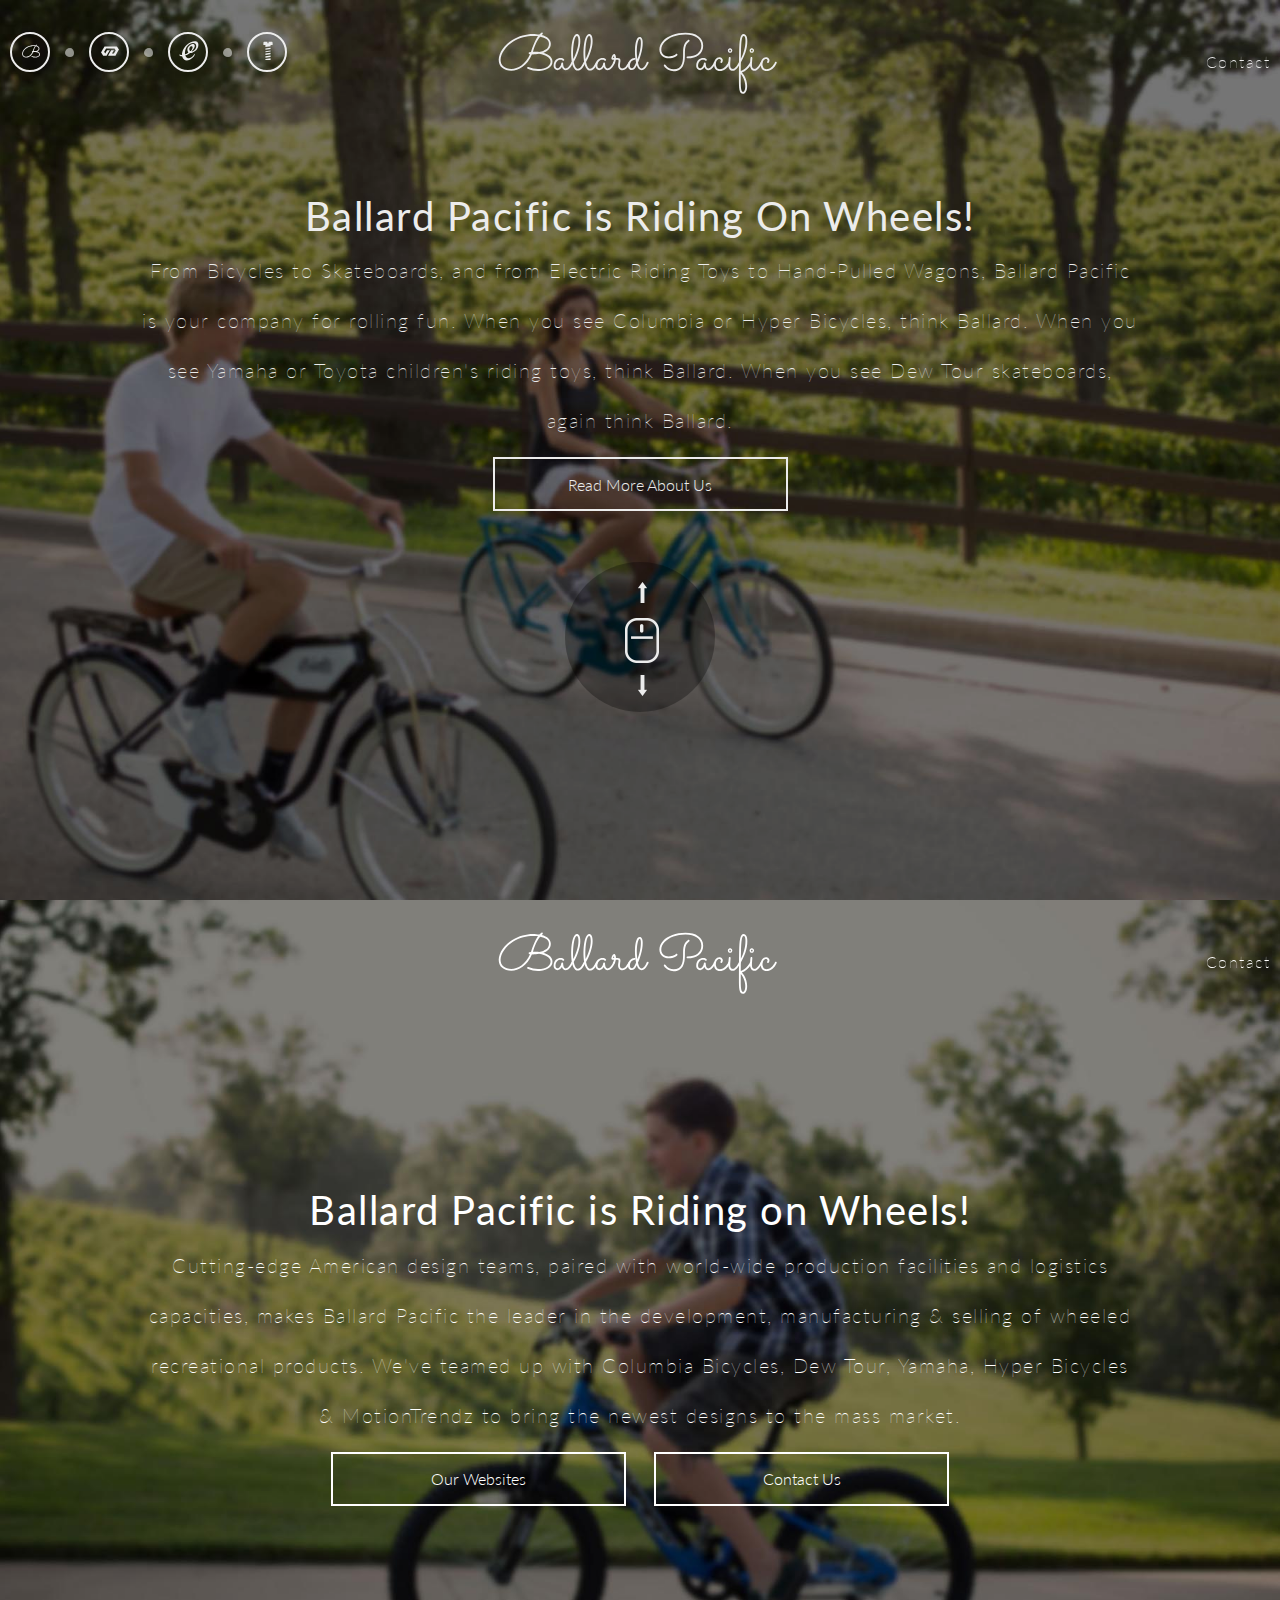
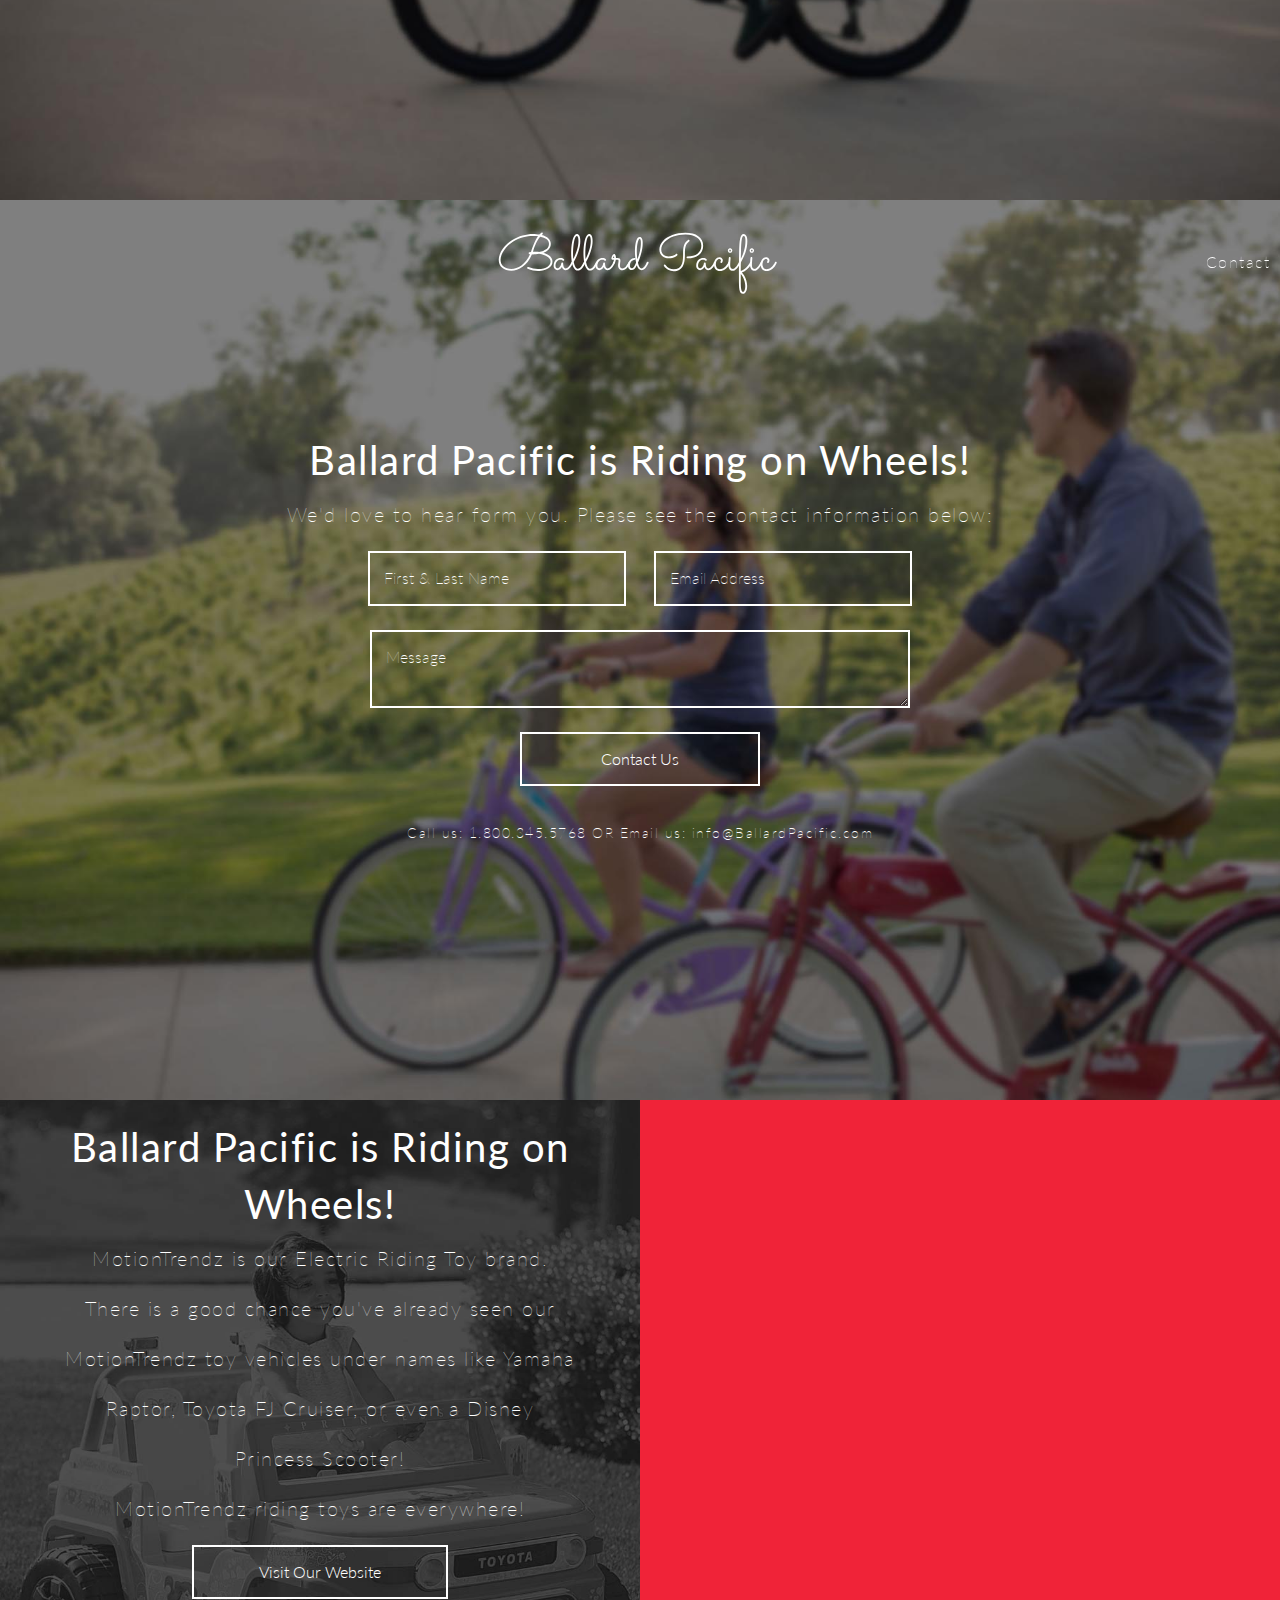
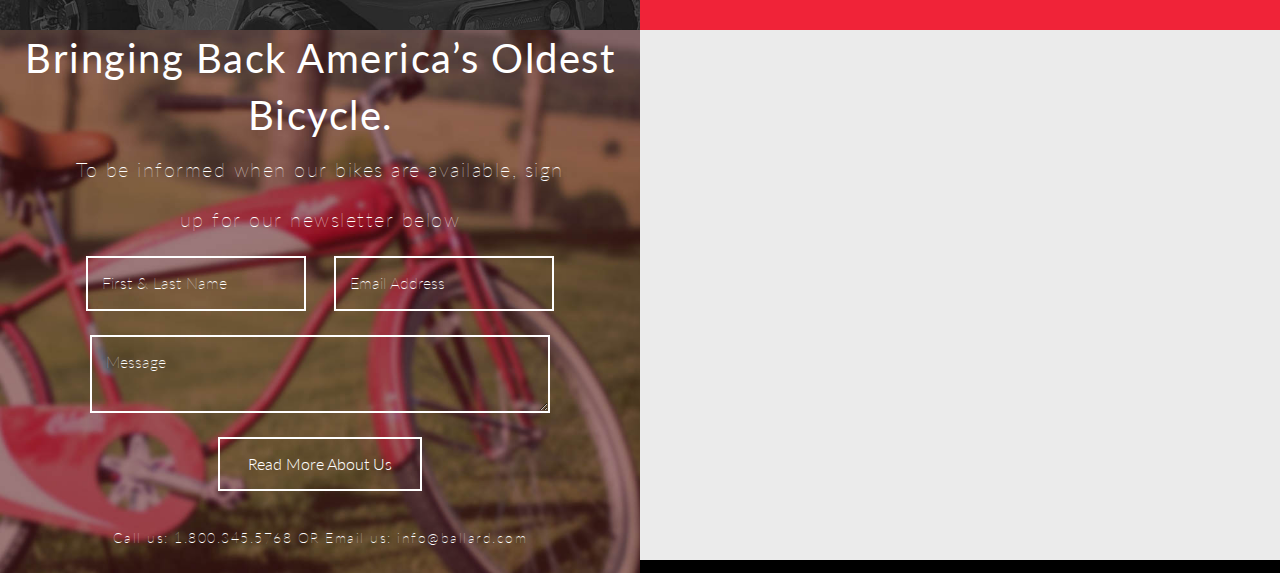
<file: index.html>
<!DOCTYPE html PUBLIC "-//W3C//DTD XHTML 1.0 Transitional//EN" "http://www.w3.org/TR/xhtml1/DTD/xhtml1-transitional.dtd">
<html xmlns="http://www.w3.org/1999/xhtml">
<head>
<meta http-equiv="Content-Type" content="text/html; charset=UTF-8" />
    <title>Ballard</title>
    <meta name="viewport" content="width=device-width, initial-scale=1.0, maximum-scale=1.0" />
    <meta name="apple-mobile-web-app-capable" content="no">


	<link rel="stylesheet" href="//netdna.bootstrapcdn.com/bootstrap/3.1.1/css/bootstrap.min.css">

    <link rel="stylesheet" href="css/styles.css" type="text/css" />    
    <link rel='stylesheet' href='http://fonts.googleapis.com/css?family=Lato:100,300,400,700,100italic,300italic,400italic,700italic' type='text/css'>

    <script src = "http://ajax.googleapis.com/ajax/libs/jquery/1.10.2/jquery.min.js"></script>
    <script src="//netdna.bootstrapcdn.com/bootstrap/3.1.1/js/bootstrap.min.js"></script> 
    
     

</head>

<body>
	<!-- PRELOADER -->
    <div id="preloader">
        <div id="status">
        	<div class="spinner">
                <div class="bounce1"></div>
                <div class="bounce2"></div>
                <div class="bounce3"></div>
            </div>
        </div>
    </div>

       
    <div class="mycontainer"><!-- my container --> 
        <nav class="myheader_main visible-lg">    
            <div class="headerelement_menu">
                <a class="bt_circle" href="#ballard" data-menu-top="0"><img src="img/ico1.svg" alt="Ballard" /></a>
                <div class="point"></div>
                <a class="bt_circle" href="#motiontrenz" data-menu-top="4400"><img src="img/ico2.svg" alt="MotionTrenz" /></a>
                <div class="point"></div>
                <a class="bt_circle" href="#columbia" data-menu-top="6000"><img src="img/ico3.svg" alt="Columbia" /></a>
                <div class="point"></div>
                <a class="bt_circle" href="parts_main.html"><img src="img/ico4.svg" alt="Order Parts" /></a>
            </div>
        </nav>
        <p class="hidden-lg fixedtrue" style="z-index:888">
      	<button type="button" class=" fixedtrue bt_menu" data-toggle="offcanvas"><span class="entypo-menu"></span></button>
    	</p>
        
        <div class="row-offcanvas row-offcanvas-left">    
            <nav class="col-xs-6 col-sm-3 sidebar-offcanvas fixedtrue" id="sidebar" role="navigation">
                <div class="headerelement_menu headerelement_menu_mobile">
                    <a class="bt_circle" href="#ballard"><img src="img/ico1.svg" alt="Ballard" /></a>
                    <div class="point"></div>
                    <a class="bt_circle" href="#motiontrenz"><img src="img/ico2.svg" alt="MotionTrenz" /></a>
                    <div class="point"></div>
                    <a class="bt_circle" href="#columbia"><img src="img/ico3.svg" alt="Columbia" /></a>
                    <div class="point"></div>
                    <a class="bt_circle" href="parts_main.html"><img src="img/ico4.svg" alt="Order Parts" /></a>
                </div>
            </nav>
        </div>  
    
                                    
    <!-- ####### ALL SECTIONS ####### -->  
      
    <!-- SECTION 1-->
    <section class="image" id="img_landing" data-0="left:0%;" data-1600="left:0%;" data-1800="left:-100%;">
        <div id="ballard"></div>
        <!-- HEADER OPTION -->    
        <div class="myheader">
            
            <!-- header left-->
            <div class="headerelement_logo"><img class="logoballard" src="img/logo_ballard.svg" alt="ballard" /></div>
            <div class="headerelement_contact visible-lg"><a class="pull-right txt_header">Contact</a><h2 class="entypo-chat pull-right"></h2></div>
        </div>
    
        <div class="section1">
            <p class="simple_title">Ballard Pacific is Riding On Wheels!</p>
            <p class="simple_text">From Bicycles to Skateboards, and from Electric Riding Toys to Hand-Pulled Wagons, Ballard Pacific is your company for rolling fun. When you see Columbia or Hyper Bicycles, think Ballard. When you see Yamaha or Toyota children's riding toys, think Ballard. When you see Dew Tour skateboards, again think Ballard.</p>
            <div class="btdiv"> <button type="button" class="btn btn-default btn-lg ">Read More About Us</button></div>
            <div class="mousecircle visible-lg visible-md"><img src="img/mousescroll.png" alt=""/></div>
        </div>
    </section>
    
    
    
    
    
    <!-- SECTION 2-->
    <section class="image" id="img_about" data-250="left:110%;" data-1200="left:0%;" data-3200="left:0%;" data-3300="left:-250%;">
        <!-- header left-->
        
        <div class="myheader">
            <div class="headerelement_logo"><img class="logoballard" src="img/logo_ballard.svg" alt="ballard" /></div>
            <div class="headerelement_contact visible-lg"><a class="pull-right txt_header">Contact</a><h2 class="entypo-chat pull-right"></h2></div>
        </div>
    
    
        <div class="section2">
            <p class="simple_title ">Ballard Pacific is Riding on Wheels!</p>
            <p class="simple_text ">Cutting-edge American design teams, paired with world-wide production facilities and logistics capacities, makes Ballard Pacific the leader in the development, manufacturing & selling of wheeled recreational products.  We've teamed up with Columbia Bicycles, Dew Tour, Yamaha, Hyper Bicycles & MotionTrendz to bring the newest designs to the mass market.</p>
            <div class="btdiv">
                <button type="button" class="btn btn-default btn-lg ">Our Websites</button>
                <button type="button" class="btn btn-default btn-lg ">Contact Us</button>
            </div>
        </div>
    </section>
    


    
    <!-- SECTION 3-->
    <section class="image" id="img_contact" data-1800="left:110%;" data-2800="left:0%;" data-3400="left:0%;" data-5000="left:0%;" data-5100="left:-250%;" >
        <!-- header left-->
        <div class="myheader">
            
            <div class="headerelement_logo"><img class="logoballard" src="img/logo_ballard.svg" alt="ballard" /></div>
            <div class="headerelement_contact visible-lg"><a class="pull-right txt_header">Contact</a><h2 class="entypo-chat pull-right"></h2></div>
        </div>
        
        <div class="section3">
            <p class="simple_title ">Ballard Pacific is Riding on Wheels!</p>
            <p class="simple_text ">We'd love to hear form you.  Please see the contact information below:</p>
            <form class="myform" action="" method="">
                <input name="name" class="txt_input" type="text" placeholder="First & Last Name" id="name" />
                <input name="email" class="txt_input" type="text" placeholder="Email Address" id="email" />
                <textarea name="message" class="txt_inputarea" placeholder="Message" id="message"></textarea>
                <div class="form_button">
                <button type="button" class="btn btn-default btn-lg">Contact Us</button>
                <p class="simple_text_small">Call us: 1.800.345.5768 OR Email us: info@BallardPacific.com</p>
                </div>
            </form>
        </div>
    </section>
    
        
    
    
    <!-- SECTION 4--> 
     <a id="motiontrenz" style="font-size:0px;">motiontrenz</a>   
    <section class="ciencien" id="motiontrenz">
        <!--izquierda-->
        <div class="image50" id="img_motiontrenz_left" data-3400="left:110%;" data-4400="left:0%;" data-5000="left:0%;" data-6000="left:0%;" data-6100="left:-250%;" style="z-index:200;">
            <!-- header left-->
            <div class="myheader hidden-lg">
                <div class="pull-right"><img class="logomotion pull-right" src="img/logo_motion.png" /></div>
            </div> 
            <div class="section_left">
                <p class="simple_title ">Ballard Pacific is Riding on Wheels!</p>
                <p class="simple_text ">MotionTrendz is our Electric Riding Toy brand.  There is a good chance you've already seen our MotionTrendz toy vehicles under names like Yamaha Raptor, Toyota FJ Cruiser, or even a Disney Princess Scooter!</p>
                <p class="simple_text ">MotionTrendz riding toys are everywhere!</p>
                <div class="btdiv"> <button type="button" class="btn btn-default btn-lg ">Visit Our Website</button></div>
            </div>
        </div> 
        
        <!--derecha-->
        <div class="image50 visible-lg" id="img_motiontrenz_right" data-3400="left:160%;" data-4400="left:50%;" data-5000="left:50%;" data-6000="left:50%;" data-6100="left:-200%;" style="z-index:100;">
            <!-- header section-->
            <div class="myheader">
                <div class="pull-right"><img class="pull-right" src="img/logo_motion.png" /></div>
            </div>
            <div class="section_right">
                <div class="col-lg-12"></div>
            </div>
        </div>
    </section>
    
        <!-- bike red-->
        <div class="image bike" style="top: 33%;"
            data-0="left:30%; opacity:0; display:none;"
            data-4100="left:30%; opacity:1; display:inline;"
            data-4300="left:66%; opacity:1; display:inline;">
            <img class="" src="img/bg_redbike.png" alt="bike" />        
        </div> 


     <!-- SECTION 5-->
    <a id="columbia" style="font-size:0px;">columbia</a>
    <section id="columbia" class="ciencien">    
        <div class="image50" id="img_columbia_left"  data-5000="left:110%;" data-6000="left:0%;" data-6600="left:0%;" data-7600="left:0%;" style="z-index:300;">
            <!-- header left-->
            <div class="myheader hidden-lg">
                <div class="pull-right"><img class="logocolumbia pull-right" src="img/log_columbia2.svg"/></div>
            </div> 
            <div class="section_left">
                <p class="simple_title ">Bringing Back America’s Oldest Bicycle.</p>
                <p class="simple_text ">To be informed when our bikes are available, sign up for our newsletter below</p>
                <form class="myform" action="" method="">
                    <input name="name" class="txt_input" type="text" placeholder="First & Last Name" id="name" />
                    <input name="email" class="txt_input" type="text" placeholder="Email Address" id="email" />
                    <textarea name="message" class="txt_inputarea" placeholder="Message" id="message"></textarea>
                    <div class="form_button">
                        <button type="button" class="btn btn-default btn-lg">Read More About Us</button>
                        <p class="simple_text_small">Call us: 1.800.345.5768 OR Email us: info@ballard.com</p>
                    </div>
                </form>
            </div>
        </div>
       
    
        <div class="image50 visible-lg" id="img_columbia_right"  data-5000="left:160%;" data-6000="left:50%;" data-6600="left:50%;" data-7600="left:50%;"style="z-index:200;">
            <!-- header section-->
            <div class="myheader">
                <div class="pull-right"><img class="pull-right" src="img/log_columbia.svg"/></div>
            </div>
            <div class="section_right">
                <div class="col-lg-12"></div>
            </div>
        </div>
    </section>    
    
        <!-- bike black -->
        <div class="image bike" style="z-index:200;"
            data-0="left:30%; opacity:0; display:none;"
            data-5700="left:30%; opacity:1; display:inline;"
            data-5900="left:56%; opacity:1; display:inline;">
            <img class=""  src="img/bg_blackbike.png" alt="bike" />      
        </div>
        
                   
	</div><!-- end my container --> 
        
    <!-- BODY JSs -->
    <script src="js/bootstrap.min.js"></script>	 
    <script type="text/javascript" src="js/skrollr.min.js"></script>
    <script type="text/javascript" src="js/skrollr.menu.min.js" type="text/javascript" charset="utf-8"></script>
    <script type="text/javascript" src="js/ballard.js"></script>

    
</body>
</html>
</file>
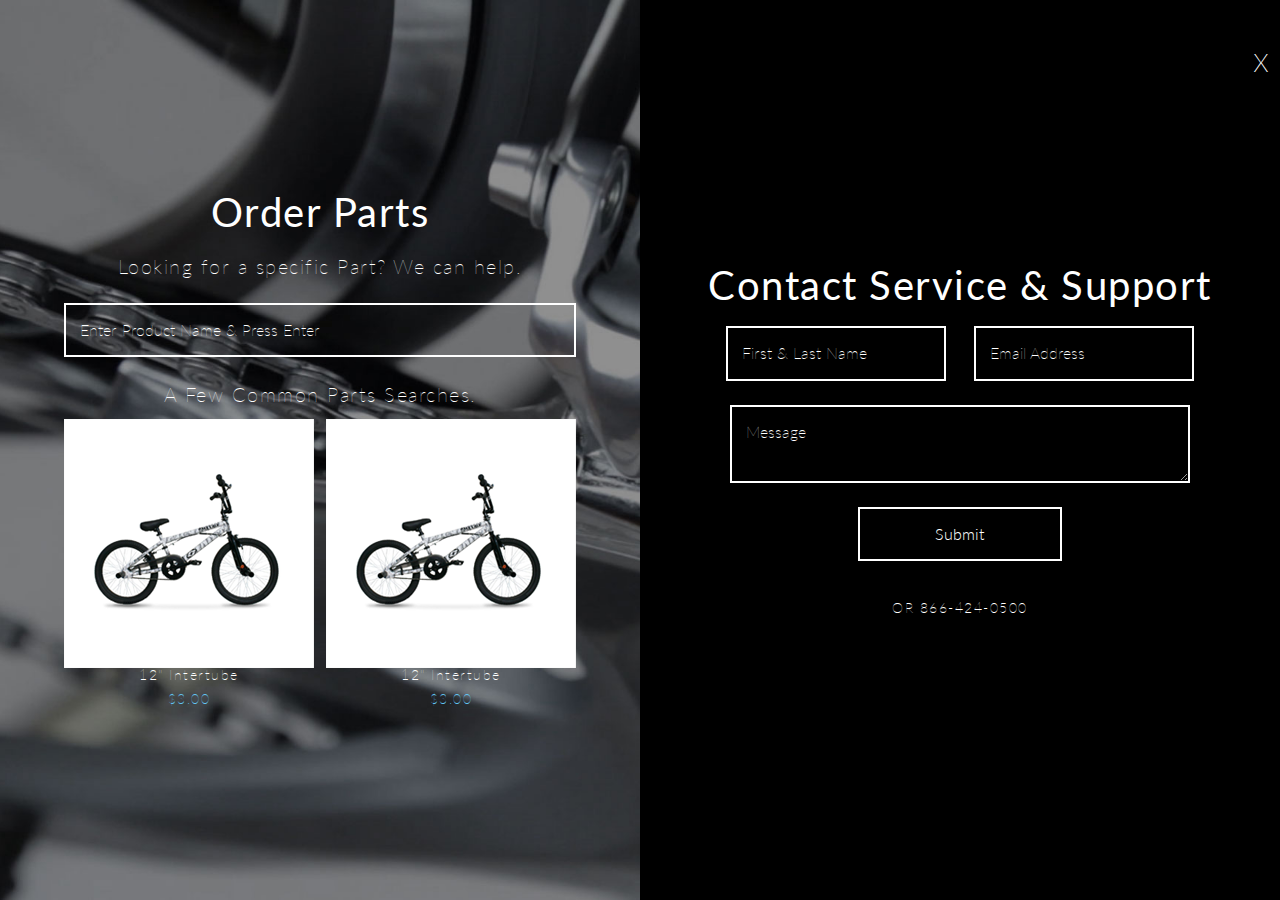
<file: parts_contact.html>
<!DOCTYPE html PUBLIC "-//W3C//DTD XHTML 1.0 Transitional//EN" "http://www.w3.org/TR/xhtml1/DTD/xhtml1-transitional.dtd">
<html xmlns="http://www.w3.org/1999/xhtml">
<head>
    <meta http-equiv="Content-Type" content="text/html; charset=UTF-8" />
    <title>Ballard</title>
    <meta name="viewport" content="width=device-width, initial-scale=1.0, maximum-scale=1.0" />
    

	<link rel="stylesheet" href="//netdna.bootstrapcdn.com/bootstrap/3.1.1/css/bootstrap.min.css">

    <link rel="stylesheet" href="css/styles.css" type="text/css" />    
    <link rel='stylesheet' href='http://fonts.googleapis.com/css?family=Lato:100,300,400,700,100italic,300italic,400italic,700italic' type='text/css'>

    <script src = "http://ajax.googleapis.com/ajax/libs/jquery/1.10.2/jquery.min.js"></script>
    <script src="//netdna.bootstrapcdn.com/bootstrap/3.1.1/js/bootstrap.min.js"></script>    

</head>

<body>

    
<div class="mycontainer">
		       
                     
            
            
        
        
         <!-- SECTION 6-->
        <section class="image2" id="parts" data-0="left:0%;" data-3200="left:0%;">    
            <div class="image50" id="img_partservice_left" >
                <!-- header left-->
                      
                <div class="section_left">
                    <p class="simple_title ">Order Parts</p>
                    <p class="simple_text ">Looking for a specific Part? We can help.</p>
                    <form class="myform" action="" method="">
                        <input name="name" class="txt_input" type="text" placeholder="Enter Product Name & Press Enter" id="product" />
                    </form>
                    <p class="simple_text ">A Few Common Parts Searches.</p>  
                    <div class="myform">
                        <div class="product">
                            <a href="http://Ballard-pacific-myshopify.com"><img class="tumb" src="img/eg_img1.png" alt"" /></a>
                            <p class="tumb_t1">12" Intertube</p>
                            <p class="tumb_t2">$3.00</p>
                        </div>
                        <div class="product pull-right">
                            <a href="http://Ballard-pacific-myshopify.com"><img class="tumb" src="img/eg_img1.png" alt"" /></a>
                            <p class="tumb_t1">12" Intertube</p>
                            <p class="tumb_t2">$3.00</p>
                        </div>
                    </div>
                </div>
                
            </div>

            
        	<div class="headerelement_close">
                <div class="pull-right"><a class="myclose" href="parts_main.html"><span>x</span></a></div>
            </div>
            
            <div class="image50" id="img_partservice_right_black" >            	
                <div class="section_right">
                    <p class="simple_title ">Contact Service & Support</p>
                    <form class="myform" action="" method="">
                        <input name="name" class="txt_input" type="text" placeholder="First & Last Name" id="name" />
                        <input name="email" class="txt_input" type="text" placeholder="Email Address" id="email" />
                        <textarea name="message" class="txt_inputarea" placeholder="Message" id="message"></textarea>
                        <div class="form_button">
                        <button type="button" class="btn btn-default btn-lg">Submit</button>
                        <p class="simple_text_small">OR 866-424-0500  </p>
                        </div>
                    </form>
                </div>
            </div>
       </section>
 
        
        
 
</div>
    <script src="js/bootstrap.min.js"></script>	 
    <!-- Preloader -->
	<script type="text/javascript">
        //<![CDATA[
            $(window).load(function() { // makes sure the whole site is loaded
                $('#status').fadeOut(); // will first fade out the loading animation
                $('#preloader').delay(350).fadeOut('slow'); // will fade out the white DIV that covers the website.
                $('body').delay(350).css({'overflow':'visible'});
            })
        //]]>
    </script> 
    
    
     <!-- toggle bar -->
	<script type="text/javascript">
        $(document).ready(function () {
		  $('[data-toggle="offcanvas"]').click(function () {
			$('.row-offcanvas').toggleClass('active')
		  });
		});
    </script>
    
    
</body>
</html>
</file>
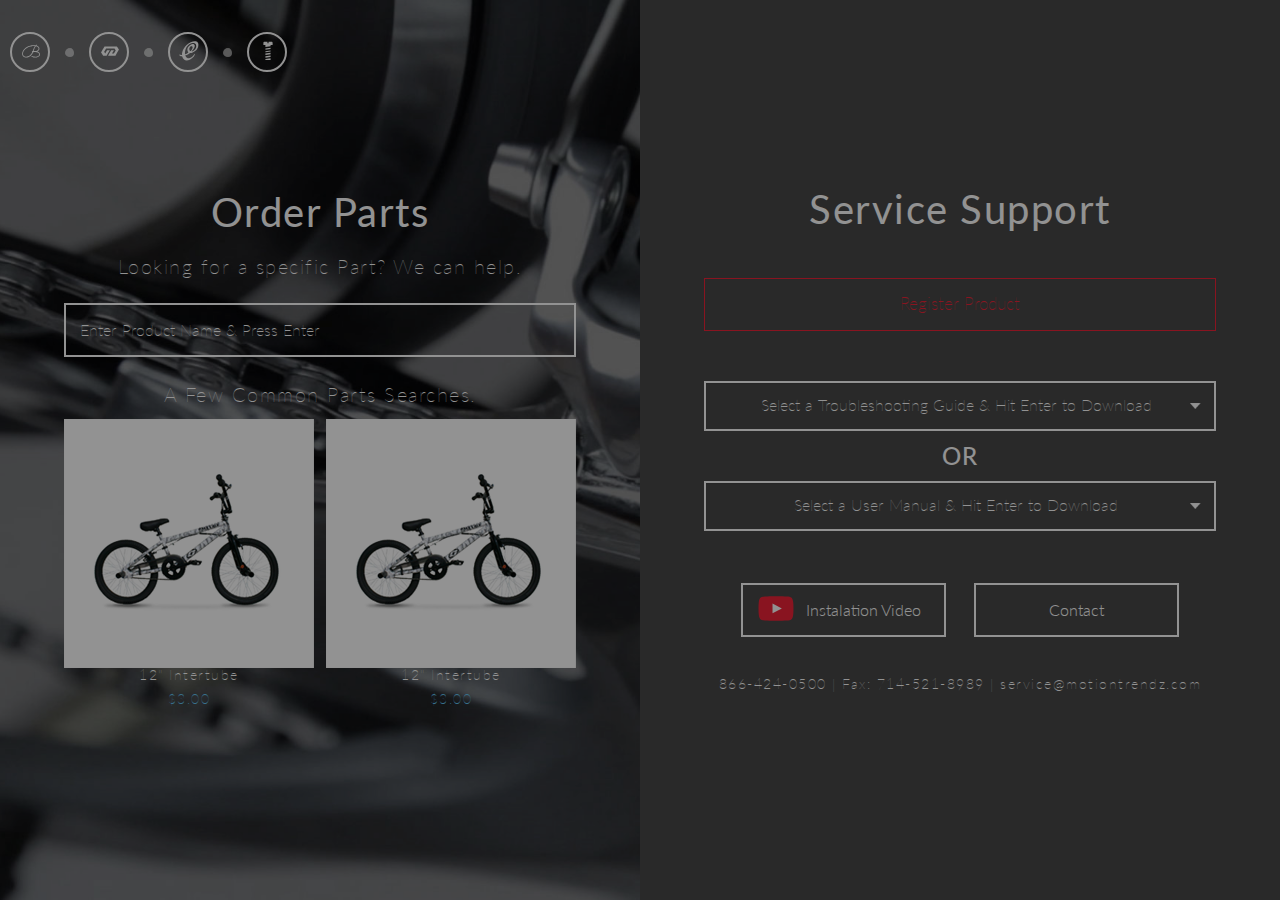
<file: parts_main.html>
<!DOCTYPE html PUBLIC "-//W3C//DTD XHTML 1.0 Transitional//EN" "http://www.w3.org/TR/xhtml1/DTD/xhtml1-transitional.dtd">
<html xmlns="http://www.w3.org/1999/xhtml">
<head>
    <meta http-equiv="Content-Type" content="text/html; charset=UTF-8" />
    <title>Ballard</title>
    <meta name="viewport" content="width=device-width, initial-scale=1.0, maximum-scale=1.0" />
    

	<link rel="stylesheet" href="//netdna.bootstrapcdn.com/bootstrap/3.1.1/css/bootstrap.min.css">

    <link rel="stylesheet" href="css/styles.css" type="text/css" />    
    <link rel='stylesheet' href='http://fonts.googleapis.com/css?family=Lato:100,300,400,700,100italic,300italic,400italic,700italic' type='text/css'>

    <script src = "http://ajax.googleapis.com/ajax/libs/jquery/1.10.2/jquery.min.js"></script>
    <script src="//netdna.bootstrapcdn.com/bootstrap/3.1.1/js/bootstrap.min.js"></script>    

</head>

<body>
<!-- PRELOADER -->
    <div id="preloader">
        <div id="status">
        	<div class="spinner">
                <div class="bounce1"></div>
                <div class="bounce2"></div>
                <div class="bounce3"></div>
            </div>
        </div>
    </div>
    
<div class="mycontainer">
		       
         <nav class="myheader_main visible-lg">    
            <div class="headerelement_menu">
                <a class="bt_circle" href="index.html#ballard" data-menu-top="0"><img src="img/ico1.svg" alt="Ballard" /></a>
                <div class="point"></div>
                <a class="bt_circle" href="index.html#motiontrenz" data-menu-top="4400"><img src="img/ico2.svg" alt="MotionTrenz" /></a>
                <div class="point"></div>
                <a class="bt_circle" href="index.html#columbia" data-menu-top="6000"><img src="img/ico3.svg" alt="Columbia" /></a>
                <div class="point"></div>
                <a class="bt_circle" href="parts_main.html"><img src="img/ico4.svg" alt="Order Parts" /></a>
            </div>
        </nav>
        <p class="hidden-lg fixedtrue" style="z-index:888">
      	<button type="button" class=" fixedtrue bt_menu" data-toggle="offcanvas"><span class="entypo-menu"></span></button>
    	</p>
        
        <div class="row-offcanvas row-offcanvas-left">    
            <nav class="col-xs-6 col-sm-3 sidebar-offcanvas fixedtrue" id="sidebar" role="navigation">
                <div class="headerelement_menu headerelement_menu_mobile">
                    <a class="bt_circle" href="index.html#ballard" data-menu-top="0"><img src="img/ico1.svg" alt="Ballard" /></a>
                    <div class="point"></div>
                    <a class="bt_circle" href="index.html#motiontrenz" data-menu-top="4400"><img src="img/ico2.svg" alt="MotionTrenz" /></a>
                    <div class="point"></div>
                    <a class="bt_circle" href="index.html#columbia" data-menu-top="6000"><img src="img/ico3.svg" alt="Columbia" /></a>
                    <div class="point"></div>
                    <a class="bt_circle" href="parts_main.html"><img src="img/ico4.svg" alt="Order Parts" /></a>
                </div>
            </nav>
        </div>       
            
            
        
        
         <!-- SECTION 6-->
         <section class="image2" id="parts" data-0="left:0%;" data-3200="left:0%;">    
            <div class="image50" id="img_partservice_left" >
                <!-- header left-->
                      
                <div class="section_left">
                    <p class="simple_title ">Order Parts</p>
                    <p class="simple_text ">Looking for a specific Part? We can help.</p>
                    <form class="myform" action="" method="">
                        <input name="name" class="txt_input" type="text" placeholder="Enter Product Name & Press Enter" id="product" />
                    </form>
                    <p class="simple_text ">A Few Common Parts Searches.</p>  
                    <div class="myform">
                        <div class="product">
                            <a href="http://Ballard-pacific-myshopify.com"><img class="tumb" src="img/eg_img1.png" alt"" /></a>
                            <p class="tumb_t1">12" Intertube</p>
                            <p class="tumb_t2">$3.00</p>
                        </div>
                        <div class="product pull-right">
                            <a href="http://Ballard-pacific-myshopify.com"><img class="tumb" src="img/eg_img1.png" alt"" /></a>
                            <p class="tumb_t1">12" Intertube</p>
                            <p class="tumb_t2">$3.00</p>
                        </div>
                    </div>
                </div>
                
            </div>
        
            <div class="image50" id="img_partservice_right" >
                <div class="section_right">
                    <p class="simple_title ">Service Support</p>
                    
                    <form class="myform" action="" method="">
                        <div class="form_button"><button type="button" onclick="window.location.href='parts_register.html'" class="bt_red">Register Product</button></div>
                        <select class="form-control myselect">
                            <option>Select a Troubleshooting Guide & Hit Enter to Download</option>
                            <option>Type in a part SKU # or select from the dropdown list</option>
                            <option>Type in a part SKU # or select from the dropdown list</option>
                            <option>Type in a part SKU # or select from the dropdown list</option>
                            <option>Type in a part SKU # or select from the dropdown list</option>
                        </select>
                        <h3 class="text-center">OR</h3>
                        <select class="form-control myselect">
                            <option>Select a User Manual & Hit Enter to Download</option>
                            <option>Type in a part SKU # or select from the dropdown list</option>
                            <option>Type in a part SKU # or select from the dropdown list</option>
                            <option>Type in a part SKU # or select from the dropdown list</option>
                            <option>Type in a part SKU # or select from the dropdown list</option>
                        </select>
                        <div class="btdiv" style="margin-top: 40px;">
                    		<button type="button" class="btn btn-default btn-sm youtube"><img class="youtubeimg" src="img/youtube.svg" alt="" style="float:left;" />
                            	<span style="">Instalation Video</span>
                            </button>
                            <button type="button" class="btn btn-default btn-sm" onclick="window.location.href='parts_contact.html'">Contact</button>
                        </div>
                    </form>
                    <p class="simple_text_small">866-424-0500  |  Fax: 714-521-8989  |  service@motiontrendz.com</p>
                </div>
            </div>
       </section>
 
        
        
 
</div>
    
    <script src="js/bootstrap.min.js"></script>
    
    <!-- Preloader -->
	<script type="text/javascript">
        //<![CDATA[
            $(window).load(function() { // makes sure the whole site is loaded
                $('#status').fadeOut(); // will first fade out the loading animation
                $('#preloader').delay(350).fadeOut('slow'); // will fade out the white DIV that covers the website.
                $('body').delay(350).css({'overflow':'visible'});
            })
        //]]>
    </script> 
    
    
    <!-- toggle bar -->
	<script type="text/javascript">
        $(document).ready(function () {
		  $('[data-toggle="offcanvas"]').click(function () {
			$('.row-offcanvas').toggleClass('active')
		  });
		});
    </script> 
</body>
</html>
</file>
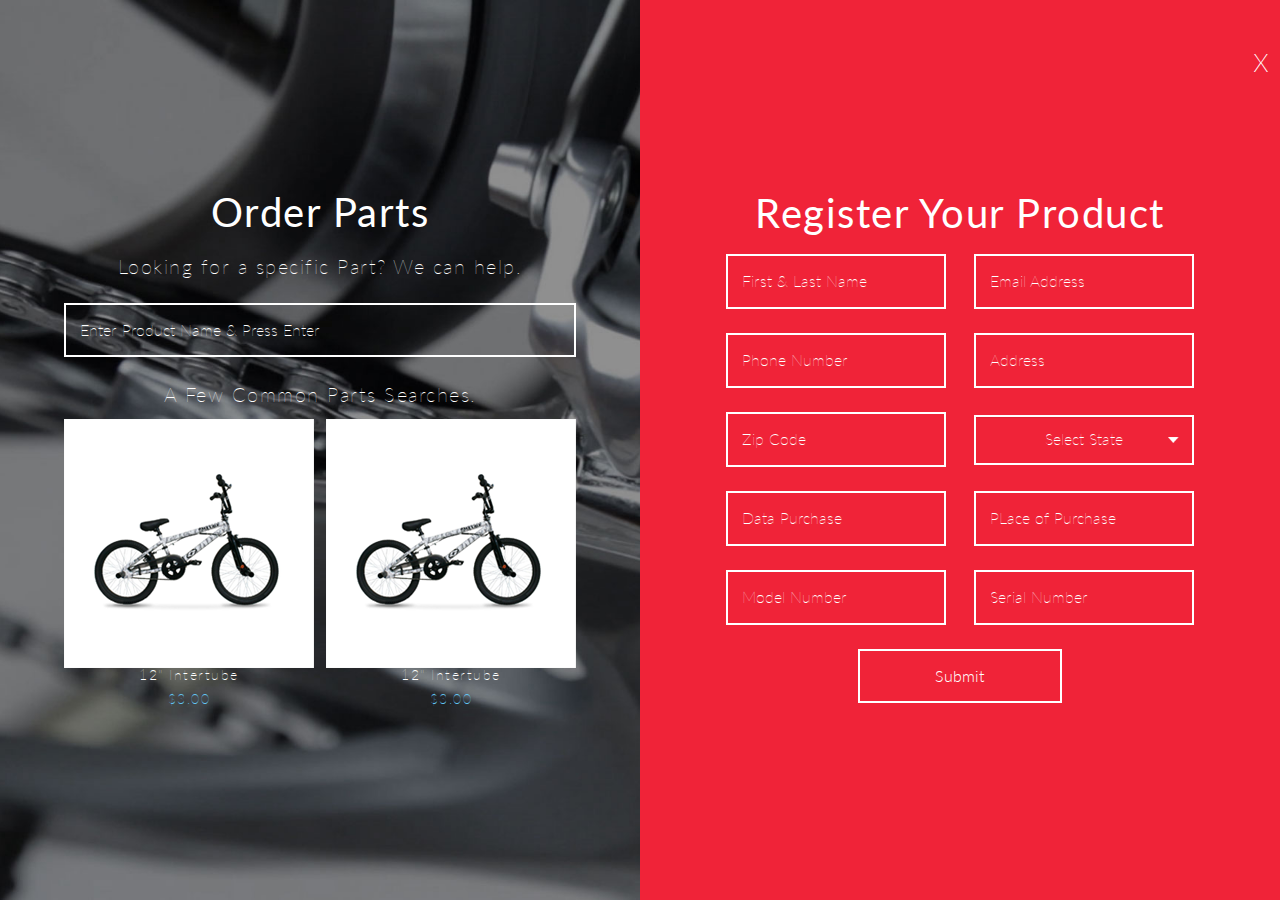
<file: parts_register.html>
<!DOCTYPE html PUBLIC "-//W3C//DTD XHTML 1.0 Transitional//EN" "http://www.w3.org/TR/xhtml1/DTD/xhtml1-transitional.dtd">
<html xmlns="http://www.w3.org/1999/xhtml">
<head>
    <meta http-equiv="Content-Type" content="text/html; charset=UTF-8" />
    <title>Ballard</title>
    <meta name="viewport" content="width=device-width, initial-scale=1.0, maximum-scale=1.0" />
    

	<link rel="stylesheet" href="//netdna.bootstrapcdn.com/bootstrap/3.1.1/css/bootstrap.min.css">

    <link rel="stylesheet" href="css/styles.css" type="text/css" />    
    <link rel='stylesheet' href='http://fonts.googleapis.com/css?family=Lato:100,300,400,700,100italic,300italic,400italic,700italic' type='text/css'>

    <script src = "http://ajax.googleapis.com/ajax/libs/jquery/1.10.2/jquery.min.js"></script>
    <script src="//netdna.bootstrapcdn.com/bootstrap/3.1.1/js/bootstrap.min.js"></script>    

</head>

<body>

<div class="mycontainer">
		       
                     
            
            
        
        
         <!-- SECTION 6-->
         <section class="image2" id="parts" data-0="left:0%;" data-3200="left:0%;">    
            <div class="image50" id="img_partservice_left" >
                
                <!-- header left-->     
                <div class="section_left">
                    <p class="simple_title ">Order Parts</p>
                    <p class="simple_text ">Looking for a specific Part? We can help.</p>
                    <form class="myform" action="" method="">
                        <input name="name" class="txt_input" type="text" placeholder="Enter Product Name & Press Enter" id="product" />
                    </form>
                    <p class="simple_text ">A Few Common Parts Searches.</p>  
                    <div class="myform">
                        <div class="product">
                            <a href="http://Ballard-pacific-myshopify.com"><img class="tumb" src="img/eg_img1.png" alt"" /></a>
                            <p class="tumb_t1">12" Intertube</p>
                            <p class="tumb_t2">$3.00</p>
                        </div>
                        <div class="product pull-right">
                            <a href="http://Ballard-pacific-myshopify.com"><img class="tumb" src="img/eg_img1.png" alt"" /></a>
                            <p class="tumb_t1">12" Intertube</p>
                            <p class="tumb_t2">$3.00</p>
                        </div>
                    </div>
                </div>
                
            </div>


        
			<div class="headerelement_close">
                <div class="pull-right"><a class="myclose" href="parts_main.html"><span>x</span></a></div>
            </div>
            <div class="image50" id="img_partservice_right_red">
            	
                <div class="section_right">
                    <p class="simple_title ">Register Your Product</p>
                    <form class="myform" action="" method="">
                        <input name="name" class="txt_input" type="text" placeholder="First & Last Name" id="name" />
                        <input name="email" class="txt_input" type="text" placeholder="Email Address" id="email" />
                        <input name="phone" class="txt_input" type="text" placeholder="Phone Number" id="name" />
                        <input name="address" class="txt_input" type="text" placeholder="Address" id="email" />
                        <input name="zipcode" class="txt_input" type="text" placeholder="Zip Code" id="name" />
                        <select class="form-control myselect2">
                            <option value="NONE">
                                Select State
                            </option><option value="AL">
                                Alabama
                            </option><option value="AK">
                                Alaska
                            </option><option value="AZ">
                                Arizona
                            </option><option value="AR">
                                Arkansas
                            </option><option value="CA">
                                California
                            </option><option value="NC">
                                Carolina del Norte
                            </option><option value="SC">
                                Carolina del Sur
                            </option><option value="CO">
                                Colorado
                            </option><option value="CT">
                                Connecticut
                            </option><option value="ND">
                                Dakota del Norte
                            </option><option value="SD">
                                Dakota del Sur
                            </option><option value="DE">
                                Delaware
                            </option><option value="DC">
                                Distrito de Columbia
                            </option><option value="00">
                                Estados no americanos
                            </option><option value="FL">
                                Florida
                            </option><option value="GA">
                                Georgia
                            </option><option value="GU">
                                Guam
                            </option><option value="HI">
                                Hawaii
                            </option><option value="ID">
                                Idaho
                            </option><option value="IL">
                                Illinois
                            </option><option value="IN">
                                Indiana
                            </option><option value="IA">
                                Iowa
                            </option><option value="VI">
                                Islas Virgenes
                            </option><option value="KS">
                                Kansas
                            </option><option value="KY">
                                Kentucky
                            </option><option value="LA">
                                Louisiana
                            </option><option value="ME">
                                Maine
                            </option><option value="MD">
                                Maryland
                            </option><option value="MA">
                                Massachusetts
                            </option><option value="MI">
                                Michigan
                            </option><option value="MN">
                                Minnesota
                            </option><option value="MS">
                                Mississippi
                            </option><option value="MO">
                                Misuri
                            </option><option value="MT">
                                Montana
                            </option><option value="NE">
                                Nebraska
                            </option><option value="NV">
                                Nevada
                            </option><option value="NH">
                                Nueva Hampshire
                            </option><option value="NJ">
                                Nueva Jersey
                            </option><option value="NY">
                                Nueva York
                            </option><option value="NM">
                                Nuevo Mexico
                            </option><option value="OH">
                                Ohio
                            </option><option value="OK">
                                Oklahoma
                            </option><option value="OR">
                                Oregón
                            </option><option value="PA">
                                Pennsylvania
                            </option><option value="RI">
                                Rhode Island
                            </option><option value="TN">
                                Tennessee
                            </option><option value="TX">
                                Texas
                            </option><option value="UT">
                                Utah
                            </option><option value="VT">
                                Vermont
                            </option><option value="VA">
                                Virginia
                            </option><option value="WV">
                                Virginia Occidental
                            </option><option value="WA">
                                Washington
                            </option><option value="WI">
                                Wisconsin
                            </option><option value="WY">
                                Wyoming
                            </option>   
                        </select>
                        <input name="datapurchase" class="txt_input" type="text" placeholder="Data Purchase" id="name" />
                        <input name="placepurchase" class="txt_input" type="text" placeholder="PLace of Purchase" id="name" />
                        <input name="modelnumber" class="txt_input" type="text" placeholder="Model Number" id="email" />
                        <input name="serialnumber" class="txt_input" type="text" placeholder="Serial Number" id="email" />
                        <div class="form_button">
                        <button type="button" class="btn btn-default btn-lg">Submit</button>
                        </div>
                    </form>
                </div>
            </div>
       </section>
 
       
     
        
        
        
 
</div>
    
    <script src="js/bootstrap.min.js"></script>	 
    <!-- Preloader -->
	<script type="text/javascript">
        //<![CDATA[
            $(window).load(function() { // makes sure the whole site is loaded
                $('#status').fadeOut(); // will first fade out the loading animation
                $('#preloader').delay(350).fadeOut('slow'); // will fade out the white DIV that covers the website.
                $('body').delay(350).css({'overflow':'visible'});
            })
        //]]>
    </script> 
    
    
     <!-- toggle bar -->
	<script type="text/javascript">
        $(document).ready(function () {
		  $('[data-toggle="offcanvas"]').click(function () {
			$('.row-offcanvas').toggleClass('active')
		  });
		});
    </script>
    
</body>
</html>
</file>
<file: css/styles.css>
@charset "UTF-8";

@import url(http://weloveiconfonts.com/api/?family=entypo);

/* entypo */
[class*="entypo-"]:before {
  font-family: 'entypo', sans-serif;
}





/* BOOTSTRAP PERSONALIZATION*/
a {color: #FFFFFF; text-decoration: none;}
a:link {color: #FFFFFF; text-decoration: none;}
a:hover a:visited a:active {color: #FFFFFF; text-decoration: none;}
a:hover, a:visited, a:active {color: #FFFFFF; text-decoration: none;}

h3, .h3 {
margin-top: 12px;
margin-bottom: 12px;
}

.btn-default {
	max-width: 295px;
	width: 40%;
	height: 54px;
	margin-right: 10px;
	margin-left: 10px;
	margin-top: 12px;
	margin-bottom: 12px;
	font-size: 16px;
	color: #FFFFFF;
	font-weight: 300;
	background-color: rgba(255,255,255,0);
	border: solid 2px #fff;
	border-radius: 0px;
	
	transition: all ease-out 0.2s;
	-ms-transition: all ease-out 0.2s;
	-moz-transition: all ease-out 0.2s;
	-webkit-transition: all ease-out 0.2s;
}

.btn-default:hover, .btn-default:visited, .btn-default:active{
	
	color: #FFFFFF;
	background-color: rgba(255,255,255,0.3);
	border: solid 2px #fff;
	border-radius: 0px;
	
	transition: all ease-in 0.2s;
	-ms-transition: all ease-in 0.2s;
	-moz-transition: all ease-in 0.2s;
	-webkit-transition: all ease-in 0.2s;
}


/*END BOOTSTRAP PERSONALIZATION*/







*{
	margin:0px;
	padding:0px;
}
html, body{
	height: 100%;
	min-height: 100%;
	font-family: "Lato","tahoma","verdana","arial","sans-serif";
	font-size: 24px;
	font-weight:lighter;
	letter-spacing:1.5px;
	color:#FFFFFF;
	background-color: #000000;
	
}

.mycontainer {
    display:block;
	position:relative;
	height: 100%;
	min-height:100%;
    min-width:100%;
}

.myheader_main{
	margin-top: 32px;
	margin-left: 10px;
	position: absolute;
	z-index:999;
}

.myheader{
	width: 100%;
	position:absolute;
	float: none;
	padding-top: 30px;
}




/*  HEADER   */
.headerelement_logo, .headerelement_contact{
	width:33.3%;
	min-width:300px;
	text-align:center;
}

.headerelement_menu{
	position:fixed;
	
}

.headerelement_logo{
	position: absolute;
	/* margin-left: 30%; */
	width: 100%;
	text-align: center;
}

.logoballard{
	
}

.headerelement_contact{
	float:right;
	padding-right: 10px;
}

.headerelement_menu_mobile{
	width: 98px;
	height: 100%;
	float: none;
	background: rgba(0, 0, 0, 0.701961);
	padding-bottom: 22px;
	padding-top: 100px;
	padding-left: 35px;
}

.headerelement_close{
	position: absolute;
	margin-top: 50px;
	float: right;
	text-align: right;
	width: 100%;
}



.bt_circle{
	width: 40px;
	height: 40px;
	padding: 7px 9px 13px 9px;
	float:left;
	display:block;
	
	-webkit-border-radius: 60px/60px 60px 60px 60px;
	-moz-border-radius: 60px/60px 60px 60px 60px;
	border-radius: 60px/60px 60px 60px 60px;
	background-color: rgba(255,255,255,0);
	border: solid 2px #fff;
	
	transition: all ease-out 0.2s;
	-ms-transition: all ease-out 0.2s;
	-moz-transition: all ease-out 0.2s;
	-webkit-transition: all ease-out 0.2s;
}

.bt_circle:hover{
	background-color: rgba(255,255,255,0.5);
	
	transition: all ease-in 0.2s;
	-ms-transition: all ease-in 0.2s;
	-moz-transition: all ease-in 0.2s;
	-webkit-transition: all ease-in 0.2s;
}

.bt_circle2 {
	width: 40px;
	height: 40px;
	padding: 2px 9px 13px 9px;
	float:left;
	
	-webkit-border-radius: 60px/60px 60px 60px 60px;
	-moz-border-radius: 60px/60px 60px 60px 60px;
	border-radius: 60px/60px 60px 60px 60px;
	background-color: rgba(0,0,0,0.3);
	border: solid 2px #fff;
	position: fixed;
	margin-top: -16px;
	z-index:100;
	
	transition: all ease-out 0.2s;
	-ms-transition: all ease-out 0.2s;
	-moz-transition: all ease-out 0.2s;
	-webkit-transition: all ease-out 0.2s;
}

.bt_circle2:hover {
	
	
}
.bt_menu, bt_menu:hover, bt_menu:active{
	font-size: 32px;
	z-index: 888;
	padding-left: 8px;
	padding-right: 8px;
	padding-top: 3px;
	margin-left: -1px;
	margin-top: 0px;
	line-height: 33px;
	top: 12px;
	left: 18px;
	background-color: rgba(0,0,0,0.0);
	border: none;

}


.point{
	width: 9px;
	height: 9px;
	float: left;
	margin-left: 15px;
	margin-right: 15px;
	margin-bottom: 16px;
	margin-top: 16px;

	
	-webkit-border-radius: 5px 4px 4px 5px/5px 5px 4px 4px;
	-moz-border-radius: 5px 4px 4px 5px/5px 5px 4px 4px;
	border-radius: 5px 4px 4px 5px/5px 5px 4px 4px;
	background-color: rgba(255,255,255,.57)
}

.margin_l10{
	margin-left:5%;
}

.txt_header{
	font-size: 16px;
	color: #fff;
	line-height: 4;
	margin-left: 13px;
	letter-spacing: 1.5px;
}
.txt_header:visited .txt_header:active {color:#FFFFFF; text-decoration:none;}
.txt_header:hover {color:#FFFFFF; text-decoration:underline; cursor:pointer;}

/* SECTION and IMAGES*/
.section1{
	/*padding-top: 12%;*/
	display: table-cell;
	vertical-align: middle;
	min-height: 750px
}
.section2{
	/*padding-top: 12%;*/
	display: table-cell;
	vertical-align: middle;
	min-height: 750px
}
.section3{
	/*padding-top: 12%;*/
	display: table-cell;
	vertical-align: middle;
	min-height: 750px
}
.section_left{
	display: table-cell;
	vertical-align: middle;
	min-height: 720px
}

.section_right{
	/*padding-top: 20%;*/
	display: table-cell;
	vertical-align: middle;
	min-height: 720px
}


/*IMAGES*/

.image { height:100%;  min-width:100%;   min-height:530px; float:left;  display: table;}
.image2 {	height:100%; width:100%;  display: table;}
.image50 { 	width:50%; height:100%; max-width:50%;   min-height:530px; max-height: 100%; float:left;  display: table;}


#img_landing{
	background: url(../img/bg_landing.jpg) center center no-repeat;
	background-size:cover;
}

#img_about{
	background: url(../img/bg_about.jpg) center center no-repeat;
	background-size:cover;
}

#img_contact{
	background: url(../img/bg_contact.jpg) center center no-repeat;
	background-size:cover;
}

#img_motiontrenz_left{
	background: url(../img/bg_motiontrenz_left.jpg) center center no-repeat;
	background-size:cover;
	
}

#img_motiontrenz_right{
/*	background: url(../img/bg_motiontrenz_right.jpg) center center no-repeat;*/
	background-color: #f02338;
	background-size:cover;
	
}

#img_columbia_left{
	background: url(../img/bg_columbia_left.jpg) center center no-repeat;
	background-size:cover;
	
}

#img_columbia_right{
	/*background: url(../img/bg_columbia_right.jpg) center center no-repeat;*/
	background-color: #ebebeb;
	background-size:cover;
	
}


#img_partservice_left{
	background: url(../img/bg_partservice_left.jpg) center center no-repeat;
	background-size:cover;
	
}

#img_partservice_right{
	background-color:#474747;
	
}

#img_partservice_right_black{
	background-color:#000000;
	
}


#img_partservice_right_red{
	background-color:#f02338;
	/*height: 160% /*para que entre en los cel pequenios*/
	
}

#img_partservice_left .section_left .myform .txt_input{
	width: 100%;
	margin-left: 0px;
}


.myclose{
	width: 100%;
	float: none;
	margin: auto;
	line-height: 0.5;
	margin-right: 10px;
	font-size: 35px;
	font-weight: 200;
	text-align: right;
}


.simple_title{
	width: 100%;
	float: none;
	margin: auto;	
	font-size: 40px;
	font-weight: 400;
	text-align: center;
}

.bt_red{
	padding: 13px;
	border: solid 1px #f02338;
	width: 100%;
	max-width: 600px;
	margin-top: 40px;
	margin-bottom: 50px;
	color: #f02338;
	text-align: center;
	font-size: 17px;
	background-color: rgba(0,0,0,.0);

}

.simple_text_small{
	margin: auto;
	font-size: 14px;
	text-align: center;
	padding-left: 10px;
	padding-right: 10px;
	max-width: 1000px;
	line-height: 5;
}
.simple_text{
	width: 80%;
	font-size: 20px;
	line-height: 2.5;
	float: none;
	margin: auto;
	text-align: center;
	max-width: 1000px;
}

#simple_text_line{
	margin-top:3%;
}


.btdiv{
	float: none;
	margin: auto;
	width: 100%;
	height: auto;
	text-align: center;
	
}

.mousecircle{
	float: none;
	margin: auto;
	width: 150px;
	height: 150px;
	margin-top: 3%;
	padding: 20px 60px;
	
	-webkit-border-radius: 100px 100px 100px 100px/100px;
	-moz-border-radius: 100px 100px 100px 100px/100px;
	border-radius: 100px 100px 100px 100px/100px;
	background-color: rgba(0,0,0,.3);
}



.myform{
	margin: auto;
	width: 80%;
	max-width: 600px;
	text-align:center;
}

.form_button{ float:none; margin:auto; width:100%; height:auto; text-align:center;}

.txt_input, .txt_input:focus{
	width: 43%;
	background: none;
	border: solid 2px #ffffff;
	color: #ffffff;
	font-size: 16px;
	padding: 14px 14px;
	margin-left: 10px;
	margin-right: 10px;
	margin-bottom: 12px;
	margin-top: 12px;
	text-align: left;
	
}

.txt_inputarea, txt_inputarea:focus{
	width: 90%;
	background: none;
	border: solid 2px #ffffff;
	color: #ffffff;
	font-size: 16px;
	padding: 14px 14px;
	margin-left: 10px;
	margin-right: 10px;
	margin-bottom: 12px;
	margin-top: 12px;
	text-align: left;
}


input, select, textarea{    color: #FFFFFF;}
textarea:focus, input:focus {    color: #FFFFFF;}
::-webkit-input-placeholder {   color: #FFFFFF;}
:-moz-placeholder {   color: #FFFFFF;  } /* Firefox 18- */
::-moz-placeholder {   color: #FFFFFF;  }  /* Firefox 19+ */
:-ms-input-placeholder {     color: #FFFFFF;  }


.myselect{
	float: none;
	margin: auto;
	max-width: 600px;
	background: none;
	border-right: 0px;
	color: #ffffff;
	border: solid 2px;
	font-size: 16px;
	text-align: center;
	height: 50px;
	appearance: none;
	-webkit-appearance: none;
	-moz-appearance: none;
	-ms-appearance: none;
	border-radius: 0;
	-webkit-border-radius: 0;
	-moz-border-radius: 0;
	-ms-border-radius: 0;
	
	background-image: url(../img/carrot.png); 
	background-repeat: no-repeat;
	background-position: right center;
	padding-right: 20px;
}

.myselect2{
	background: none;
	border-right: 0px;
	color: #ffffff;
	border: solid 2px;
	font-size: 16px;
	text-align: center;
	height: 50px;
	appearance: none;
	-webkit-appearance: none;
	-moz-appearance: none;
	-ms-appearance: none;
	border-radius: 0;
	-webkit-border-radius: 0;
	-moz-border-radius: 0;
	-ms-border-radius: 0;
	
	background-image: url(../img/carrot.png); 
	background-repeat: no-repeat;
	background-position: right center;
	
	width: 43%;
	display: initial;
	margin-left: 10px;
	margin-right: 10px;
}


.all_produts{
	float: none;
	margin: auto;
	width: 100%;
	max-width: 600px;

}

.product{
	/*width:50%; */
	float:left;
	text-align: center;
}

.tumb{
	text-align: center;
	width: 100%;
/*	padding: 10px; */
	max-width: 250px;
}


.tumb_t1, .tumb_t2{
	font-size:14px;
	text-align:center;
	line-height: 1;
}
	
.tumb_t2{
	color: #61c4f2
}
	
.bike{
	top:28%; 
	left:30%; 
	opacity:0; 
	z-index:200;
	display:none;
}

.bikeimg{
	 width: 40%; 
	 max-width: 725px;
}

.logomotion{
	margin-right: 10px;
}

.logocolumbia{
}

.youtubeimg{
	margin-left: 5px;
	width: 20%;
}

#parts .image50 .section_right .btdiv .btn span{
	line-height: 2.4;
}
	
.footer{
	float: none;
	float: none;
	height: 50px;
	margin: auto;
	width: 100%;
	text-align: center;
	font-size: 16px;
	top: 95%;
	position: fixed;
	padding-top: 12px;
	background-color: rgba(0,0,0,.2);
}





/* RowOffCanvas Off Canvas */

.row-offcanvas {
	position: relative;
	-webkit-transition: all .25s ease-out;
	   -moz-transition: all .25s ease-out;
			transition: all .25s ease-out;
}



.row-offcanvas-left {
	margin-left: -100px;
}



.row-offcanvas-left .sidebar-offcanvas {
	margin-left: -100px; /* 3 columns */
	
}



.row-offcanvas-left.active {
	margin-left: 65px; /* 3 columns */
}

.row-offcanvas-left.active .sidebar-offcanvas {
	
}

.row-offcanvas .content {
	width: 75%; /* 9 columns */
	-webkit-transition: all .25s ease-out;
	   -moz-transition: all .25s ease-out;
			transition: all .25s ease-out;

}

.row-offcanvas.active .content {
	width: 100%; /* 12 columns */
}
	 
.sidebar-offcanvas {
	position: absolute;
	top: 0;
	width: 25%; /* 3 columns */
}

.fixedtrue{
	position:fixed;
}








/*
 * skrollable CONFIGURATION!!!!!
 * 
 */




.skrollable {
	/*
	 * First-level skrollables are positioned relative to window
	 */
	position:fixed;

	/*
	 * Skrollables by default have a z-index of 100 in order to make it easy to position elements in front/back without changing each skrollable
	 */
	z-index:100;
}

/*
.skrollable.unrendered {
	display:none !important;
}
*/

.skrollable .skrollable {
	/*
	 * Second-level skrollables are positioned relative their parent skrollable
	 */
	position:absolute;
}

.skrollable .skrollable .skrollable {
	/*
	 * Third-level (and below) skrollables are positioned static
	 */
	position:static;
}


/*PRELOADER ANIMATIONS*/
#preloader {
	position: fixed;
	top:0;
	left:0;
	right:0;
	bottom:0;
	background-color:#020202; /* change if the mask should have another color then white */
	z-index:9999; /* makes sure it stays on top */
}

#status {
	width:200px;
	height:200px;
	position:absolute;
	left:50%; /* centers the loading animation horizontally one the screen */
	top:50%; /* centers the loading animation vertically one the screen */
	
	margin:-100px 0 0 -100px; /* is width and height divided by two */
}


.spinner {
	margin: 100px auto 0;
	width: 70px;
	text-align: center;
}

.spinner > div {
	width: 18px;
	height: 18px;
	background-color: #333;
	
	border-radius: 100%;
	display: inline-block;
	-webkit-animation: bouncedelay 1.4s infinite ease-in-out;
	animation: bouncedelay 1.4s infinite ease-in-out;
	/* Prevent first frame from flickering when animation starts */
	-webkit-animation-fill-mode: both;
	animation-fill-mode: both;
}

.spinner .bounce1 {
	-webkit-animation-delay: -0.40s;
	animation-delay: -0.40s;
}

.spinner .bounce2 {
	-webkit-animation-delay: -0.20s;
	animation-delay: -0.20s;
}

@-webkit-keyframes bouncedelay {
	0%, 80%, 100% { -webkit-transform: scale(0.0) }
	40% { -webkit-transform: scale(1.0) }
}

@keyframes bouncedelay {
	0%, 80%, 100% {
	  transform: scale(0.0);
	  -webkit-transform: scale(0.0);
	} 40% {
	  transform: scale(1.0);
	  -webkit-transform: scale(1.0);
	}
}
	

	









@media only screen and (max-width: 1199px) { /*ipad - mobile*/

	button:focus,
	button:active,
	button:hover
	{

		outline-color: #ffffff;
		-webkit-appearance:none;
	}

	
	.headerelement_logo, .headerelement_contact {position: static; width:auto; min-width: initial;}
	.image50 { 	width:100%;	max-width:100%; max-height:none;  }
	.ciencien{height: 100%; min-height: 100%;}
	
	.section1 .simple_title {margin-bottom: 20px;} 
	.section2 .simple_title {margin-bottom: 20px;} 
	#img_motiontrenz_left .section_left .simple_title {margin-bottom: 20px;} 
	
	.section1 .btdiv {margin-top: 20px;}
	.section2 .btdiv {margin-top: 20px;} 
	#img_motiontrenz_left .section_left .btdiv {margin-top: 20px;} 

	

}

@media only screen and (max-width: 768px) {  /*ipad - mobile*/

	html, body{
	font-weight:400;
	}
	
	#img_partservice_right_red {

	/*height: 200% para que entre en los cel pequenios*/;
	}
	
	.image50 {}
	
	.section_left {
	
	}
	
	.logomotion{
		width: 70%;
		margin-right: 10px;
		margin-top:5px;
	}
	
	.logocolumbia{
		width: 50%;
		margin-right: 10px;
		margin-top: -12px;
	}
	
	#columbia .image50 .section_left{
		padding-top: 60px;
	}
	
	
	#parts .image50 .section_left{
		padding-top: 60px;
		padding-bottom: 40px;
	}

	#parts .image50 .section_right{
		padding-top: 0px;
		padding-bottom: 40px;
	}
	
	#img_columbia_left .section_left .myform .form_button .btn-default{
		width: 60%;
	}
	
	.headerelement_close {
		margin-top: 25px;
	}
	
	.txt_input, .txt_input:focus, .myselect2, .txt_inputarea {
		margin-left: 0px;
		margin-right: 0px;
	}
	
	#parts .image50 .section_right .btdiv .btn span{
		line-height: 2;
	}
	
	.youtubeimg{
		display:none;
	}
	
	
	/*
	.row-offcanvas-left .sidebar-offcanvas {
		margin-left: -35%;  
	
	}
	
	
	
	.row-offcanvas-left.active {
		margin-left: 30%; 
	}
}



/* HORIZONTALES */
@media only screen and (max-height: 500px) {
	/* SECTION and IMAGES*/
	.section1{
		
		min-height: 500px;
		overflow:scroll;
	}
	.section2{
		
		min-height: 500px;
		overflow:scroll;
	}
	.section3{
		
		min-height: 500px;
		overflow:scroll;
	}
	.section_left{min-height: 500px}
	.section_right{min-height: 500px}
	
	.simple_text {
		width: 98%;
		font-size: 15px;
		line-height: 1.5;
	}
		
		.simple_title {
		width: 95%;
		margin-bottom: 1%;
		font-size: 18px;
	}
		.simple_text_small {
		padding-top: 5%px;
		line-height: 1.6;
	}
	
	.tumb {
		text-align: center;
		width: 100%;
		padding: 10px;
		max-width: 150px;
	}
	
	.btn-default {
	
	width: 30%;
	height: 44px;
	}
	
	.txt_input, .txt_input:focus{
		
		padding: 10px 8px;
		
	}
	
	.txt_inputarea, txt_inputarea:focus{
		padding: 10px 8px;
	}
	

	
	.myselect{
		height: 40px;
		
		
		
		
	}
	
	.myselect2{
		height: 40px;	
			
		
	}
	
	.logomotion{
	width: 70%;
	margin-right: 10px;
	margin-top:-5px;
	}

	.logocolumbia{
	width: 50%;
	margin-right: 10px;
	margin-top: -17px;
	}
	
	.youtubeimg{
	margin-left: 5px;
	width: 20%;
	}

}


@media only screen and (max-width: 500px) {   /*mobile*/
	.logoballard{
		width:55%;
		margin-top: -14px;
	}
	.simple_text {
		width: 98%;
		font-size: 14px;
		line-height: 1.7;
	}
	
	.simple_title {
		width: 95%;

		margin-bottom: 5px;
		font-size: 20px;
	}
	.simple_text_small {
		padding-top: 5px;
		line-height: 1.2;
		font-size: 10px
	}
	
	.section3 {
	
	}
	
	.txt_input, .txt_input:focus {
		width: 100%;
	}
	
	.txt_inputarea, .txt_inputarea:focus {
		width: 100%
	}
	
	.myselect2 {
		width: 100%;
	}
	
	.btn-default {
		font-size: 14px;
		width: 47%;
		padding: 0px;
		margin-left:2px;
		margin-right: 2px;
		margin-bottom: 2px;
	}
	
	.product {
		width: 100%; 
	}
	
	#img_partservice_right_red {
		padding-top: 60px;
	}
	
	#parts .image50 .section_right {
	padding-bottom: 130px;
	}
	
	
	
}
</file>
